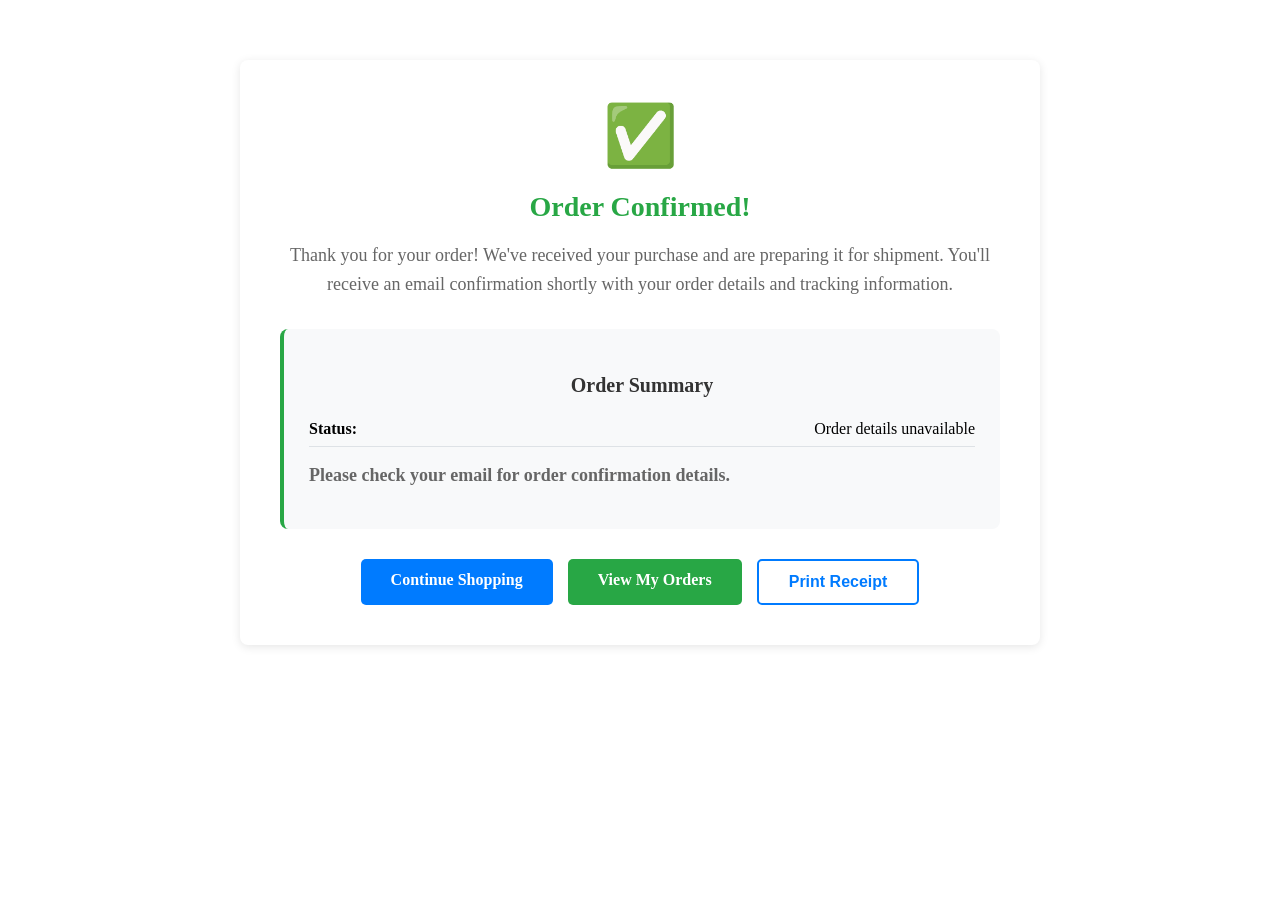
<file: src/main/resources/templates/orderConfirmation.html>
<!DOCTYPE html>
<html lang="en" xmlns:th="http://www.thymeleaf.org">
<head>
    <meta charset="UTF-8">
    <meta name="viewport" content="width=device-width, initial-scale=1.0">
    <title>Order Confirmation - Bookstore</title>
    <link rel="stylesheet" th:href="@{/css/style.css}">
    <style>
        .confirmation-container {
            max-width: 800px;
            margin: 40px auto;
            padding: 20px;
        }
        
        .confirmation-card {
            background: white;
            padding: 40px;
            border-radius: 8px;
            box-shadow: 0 2px 10px rgba(0,0,0,0.1);
            text-align: center;
        }
        
        .success-icon {
            font-size: 60px;
            color: #28a745;
            margin-bottom: 20px;
        }
        
        .confirmation-title {
            color: #28a745;
            font-size: 28px;
            margin-bottom: 15px;
            font-weight: bold;
        }
        
        .confirmation-message {
            font-size: 18px;
            color: #666;
            margin-bottom: 30px;
            line-height: 1.6;
        }
        
        .order-details {
            background: #f8f9fa;
            padding: 25px;
            border-radius: 8px;
            margin: 30px 0;
            border-left: 4px solid #28a745;
        }
        
        .order-details h3 {
            color: #333;
            margin-bottom: 15px;
            font-size: 20px;
        }
        
        .detail-row {
            display: flex;
            justify-content: space-between;
            margin: 10px 0;
            padding: 8px 0;
            border-bottom: 1px solid #dee2e6;
        }
        
        .detail-row:last-child {
            border-bottom: none;
            font-weight: bold;
            font-size: 18px;
            color: #007bff;
        }
        
        .action-buttons {
            margin-top: 30px;
            display: flex;
            gap: 15px;
            justify-content: center;
            flex-wrap: wrap;
        }
        
        .btn {
            padding: 12px 30px;
            text-decoration: none;
            border-radius: 5px;
            font-size: 16px;
            font-weight: bold;
            transition: all 0.3s;
            border: none;
            cursor: pointer;
        }
        
        .btn-primary {
            background: #007bff;
            color: white;
        }
        
        .btn-primary:hover {
            background: #0056b3;
        }
        
        .btn-success {
            background: #28a745;
            color: white;
        }
        
        .btn-success:hover {
            background: #1e7e34;
        }
        
        .btn-outline {
            background: transparent;
            color: #007bff;
            border: 2px solid #007bff;
        }
        
        .btn-outline:hover {
            background: #007bff;
            color: white;
        }
        
        .loading {
            display: block;
            text-align: center;
            color: #666;
            font-style: italic;
        }
        
        @media (max-width: 768px) {
            .confirmation-container {
                margin: 20px auto;
                padding: 15px;
            }
            
            .confirmation-card {
                padding: 25px;
            }
            
            .action-buttons {
                flex-direction: column;
                align-items: center;
            }
            
            .btn {
                width: 100%;
                max-width: 250px;
            }
        }
    </style>
</head>
<body>
    <header th:replace="fragments/header :: header"></header>
    
    <main class="confirmation-container">
        <div class="confirmation-card">
            <!-- Success Icon -->
            <div class="success-icon">✅</div>
            
            <!-- Confirmation Title -->
            <h1 class="confirmation-title">Order Confirmed!</h1>
            
            <!-- Confirmation Message -->
            <p class="confirmation-message">
                Thank you for your order! We've received your purchase and are preparing it for shipment. 
                You'll receive an email confirmation shortly with your order details and tracking information.
            </p>
            
            <!-- Order Details -->
            <div class="order-details">
                <h3>Order Summary</h3>
                <div id="order-info">
                    <div class="loading">Loading order details...</div>
                </div>
            </div>
            
            <!-- Action Buttons -->
            <div class="action-buttons">
                <a href="/shop" class="btn btn-primary">Continue Shopping</a>
                <a href="/orders" class="btn btn-success">View My Orders</a>
                <button onclick="window.print()" class="btn btn-outline">Print Receipt</button>
            </div>
        </div>
    </main>
    
    <footer th:replace="fragments/footer :: footer"></footer>
    
    <script>
        document.addEventListener('DOMContentLoaded', function() {
            // Get order details from sessionStorage (set by checkout process)
            const lastOrder = JSON.parse(sessionStorage.getItem('lastOrder') || '{}');
            const orderInfoDiv = document.getElementById('order-info');
            
            if (lastOrder.orderId) {
                // Display order details
                orderInfoDiv.innerHTML = `
                    <div class="detail-row">
                        <span><strong>Order Number:</strong></span>
                        <span>#${lastOrder.orderId}</span>
                    </div>
                    <div class="detail-row">
                        <span><strong>Order Date:</strong></span>
                        <span>${new Date().toLocaleDateString()}</span>
                    </div>
                    <div class="detail-row">
                        <span><strong>Total Items:</strong></span>
                        <span>${lastOrder.totalItems || 0}</span>
                    </div>
                    <div class="detail-row">
                        <span><strong>Total Amount:</strong></span>
                        <span>$${(lastOrder.totalAmount || 0).toFixed(2)}</span>
                    </div>
                `;
                
                // Clear the stored order data
                sessionStorage.removeItem('lastOrder');
            } else {
                // Fallback if no order data found
                orderInfoDiv.innerHTML = `
                    <div class="detail-row">
                        <span><strong>Status:</strong></span>
                        <span>Order details unavailable</span>
                    </div>
                    <div class="detail-row">
                        <span colspan="2" style="text-align: center; color: #666;">
                            Please check your email for order confirmation details.
                        </span>
                    </div>
                `;
            }
            
            // Clear cart from localStorage since order is complete
            localStorage.removeItem('cart');
            
            // Update cart count in header if function exists
            if (typeof updateCartCount === 'function') {
                updateCartCount();
            }
        });
        
        // Add some celebration effect
        function createConfetti() {
            const colors = ['#007bff', '#28a745', '#ffc107', '#dc3545', '#6f42c1'];
            for (let i = 0; i < 50; i++) {
                setTimeout(() => {
                    const confetti = document.createElement('div');
                    confetti.style.cssText = `
                        position: fixed;
                        top: -10px;
                        left: ${Math.random() * 100}%;
                        width: 10px;
                        height: 10px;
                        background: ${colors[Math.floor(Math.random() * colors.length)]};
                        z-index: 1000;
                        pointer-events: none;
                        transform: rotate(45deg);
                    `;
                    document.body.appendChild(confetti);
                    
                    confetti.animate([
                        { transform: 'translateY(-100vh) rotate(0deg)', opacity: 1 },
                        { transform: 'translateY(100vh) rotate(360deg)', opacity: 0 }
                    ], {
                        duration: 3000,
                        easing: 'ease-out'
                    }).onfinish = () => confetti.remove();
                }, i * 100);
            }
        }
        
        // Trigger confetti on page load
        setTimeout(createConfetti, 500);
    </script>
</body>
</html>
</file>
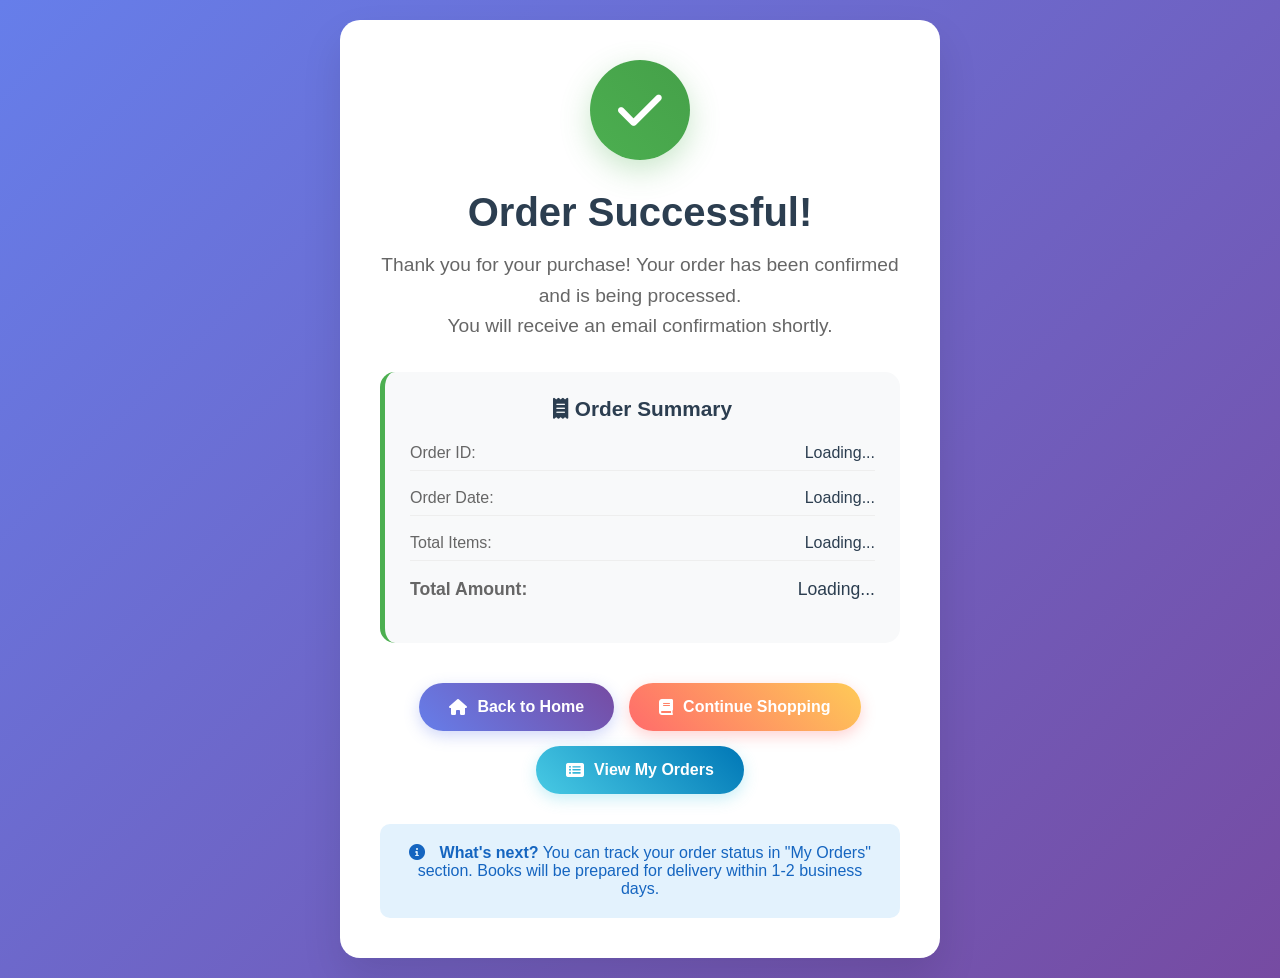
<file: src/main/resources/templates/orderSuccess.html>
<!DOCTYPE html>
<html lang="en" xmlns:th="http://www.thymeleaf.org">
<head>
    <meta charset="UTF-8">
    <meta name="viewport" content="width=device-width, initial-scale=1.0">
    <title>Order Successful - Bookstore</title>
    <link href="https://cdnjs.cloudflare.com/ajax/libs/font-awesome/6.0.0/css/all.min.css" rel="stylesheet">
    <style>
        * {
            margin: 0;
            padding: 0;
            box-sizing: border-box;
        }

        body {
            font-family: 'Segoe UI', Tahoma, Geneva, Verdana, sans-serif;
            background: linear-gradient(135deg, #667eea 0%, #764ba2 100%);
            min-height: 100vh;
            display: flex;
            align-items: center;
            justify-content: center;
            padding: 20px;
        }

        .success-container {
            background: white;
            border-radius: 20px;
            box-shadow: 0 20px 40px rgba(0,0,0,0.1);
            padding: 40px;
            text-align: center;
            max-width: 600px;
            width: 100%;
            animation: slideUp 0.6s ease-out;
        }

        @keyframes slideUp {
            from {
                opacity: 0;
                transform: translateY(30px);
            }
            to {
                opacity: 1;
                transform: translateY(0);
            }
        }

        .success-icon {
            background: linear-gradient(45deg, #4CAF50, #45a049);
            color: white;
            width: 100px;
            height: 100px;
            border-radius: 50%;
            display: flex;
            align-items: center;
            justify-content: center;
            margin: 0 auto 30px;
            font-size: 50px;
            box-shadow: 0 10px 30px rgba(76, 175, 80, 0.3);
            animation: pulse 2s infinite;
        }

        @keyframes pulse {
            0% {
                transform: scale(1);
            }
            50% {
                transform: scale(1.05);
            }
            100% {
                transform: scale(1);
            }
        }

        .success-title {
            color: #2c3e50;
            font-size: 2.5rem;
            font-weight: 600;
            margin-bottom: 15px;
        }

        .success-message {
            color: #666;
            font-size: 1.2rem;
            margin-bottom: 30px;
            line-height: 1.6;
        }

        .order-details {
            background: #f8f9fa;
            border-radius: 15px;
            padding: 25px;
            margin: 30px 0;
            border-left: 5px solid #4CAF50;
        }

        .order-details h3 {
            color: #2c3e50;
            margin-bottom: 15px;
            font-size: 1.3rem;
        }

        .detail-row {
            display: flex;
            justify-content: space-between;
            margin-bottom: 10px;
            padding: 8px 0;
            border-bottom: 1px solid #eee;
        }

        .detail-row:last-child {
            border-bottom: none;
            font-weight: 600;
            color: #2c3e50;
            font-size: 1.1rem;
        }

        .detail-label {
            color: #666;
        }

        .detail-value {
            color: #2c3e50;
            font-weight: 500;
        }

        .action-buttons {
            display: flex;
            gap: 15px;
            justify-content: center;
            flex-wrap: wrap;
            margin-top: 40px;
        }

        .btn {
            padding: 15px 30px;
            border: none;
            border-radius: 50px;
            font-size: 1rem;
            font-weight: 600;
            text-decoration: none;
            display: inline-flex;
            align-items: center;
            gap: 10px;
            transition: all 0.3s ease;
            cursor: pointer;
            min-width: 150px;
            justify-content: center;
        }

        .btn-primary {
            background: linear-gradient(45deg, #667eea, #764ba2);
            color: white;
            box-shadow: 0 5px 15px rgba(102, 126, 234, 0.3);
        }

        .btn-primary:hover {
            transform: translateY(-2px);
            box-shadow: 0 8px 25px rgba(102, 126, 234, 0.4);
        }

        .btn-secondary {
            background: linear-gradient(45deg, #ff6b6b, #feca57);
            color: white;
            box-shadow: 0 5px 15px rgba(255, 107, 107, 0.3);
        }

        .btn-secondary:hover {
            transform: translateY(-2px);
            box-shadow: 0 8px 25px rgba(255, 107, 107, 0.4);
        }

        .btn-tertiary {
            background: linear-gradient(45deg, #48cae4, #0077b6);
            color: white;
            box-shadow: 0 5px 15px rgba(72, 202, 228, 0.3);
        }

        .btn-tertiary:hover {
            transform: translateY(-2px);
            box-shadow: 0 8px 25px rgba(72, 202, 228, 0.4);
        }

        .btn-outline {
            background: transparent;
            color: #667eea;
            border: 2px solid #667eea;
        }

        .btn-outline:hover {
            background: #667eea;
            color: white;
            transform: translateY(-2px);
        }

        .additional-info {
            background: #e3f2fd;
            border-radius: 10px;
            padding: 20px;
            margin-top: 30px;
            color: #1565c0;
        }

        .additional-info i {
            margin-right: 10px;
        }

        @media (max-width: 768px) {
            .success-container {
                padding: 30px 20px;
            }
            
            .success-title {
                font-size: 2rem;
            }
            
            .action-buttons {
                flex-direction: column;
                align-items: center;
            }
            
            .btn {
                width: 100%;
                max-width: 250px;
            }
        }
    </style>
</head>
<body>
    <!-- Remove the complex navigation - just show the success content -->
    <div class="success-container">
        <div class="success-icon">
            <i class="fas fa-check"></i>
        </div>

        <h1 class="success-title">Order Successful!</h1>
        <p class="success-message">
            Thank you for your purchase! Your order has been confirmed and is being processed.
            <br>You will receive an email confirmation shortly.
        </p>

        <div class="order-details">
            <h3><i class="fas fa-receipt"></i> Order Summary</h3>
            <div class="detail-row">
                <span class="detail-label">Order ID:</span>
                <span class="detail-value" th:text="${orderId ?: '#12345'}">Loading...</span>
            </div>
            <div class="detail-row">
                <span class="detail-label">Order Date:</span>
                <span class="detail-value" th:text="${orderDate ?: #temporals.format(#temporals.createNow(), 'dd/MM/yyyy HH:mm')}">Loading...</span>
            </div>
            <div class="detail-row">
                <span class="detail-label">Total Items:</span>
                <span class="detail-value" th:text="${totalItems ?: '0'} + ' items'">Loading...</span>
            </div>
            <div class="detail-row">
                <span class="detail-label">Total Amount:</span>
                <span class="detail-value" th:text="'$' + ${totalAmount ?: '0.00'}">Loading...</span>
            </div>
        </div>

        <div class="action-buttons">
            <a href="/" class="btn btn-primary">
                <i class="fas fa-home"></i>
                Back to Home
            </a>
            
            <a href="/" class="btn btn-secondary">
                <i class="fas fa-book"></i>
                Continue Shopping
            </a>
            
            <a href="/my-orders" class="btn btn-tertiary">
                <i class="fas fa-list-alt"></i>
                View My Orders
            </a>
        </div>

        <div class="additional-info">
            <i class="fas fa-info-circle"></i>
            <strong>What's next?</strong> You can track your order status in "My Orders" section. 
            Books will be prepared for delivery within 1-2 business days.
        </div>
    </div>

    <!-- Remove complex JavaScript - keep it simple -->
    <script>
    document.addEventListener('DOMContentLoaded', function() {
        // Simple pulse animation for success icon
        const successIcon = document.querySelector('.success-icon');
        if (successIcon) {
            successIcon.style.animation = 'pulse 2s infinite';
        }
    });
    </script>
</body>
</html>
</file>
